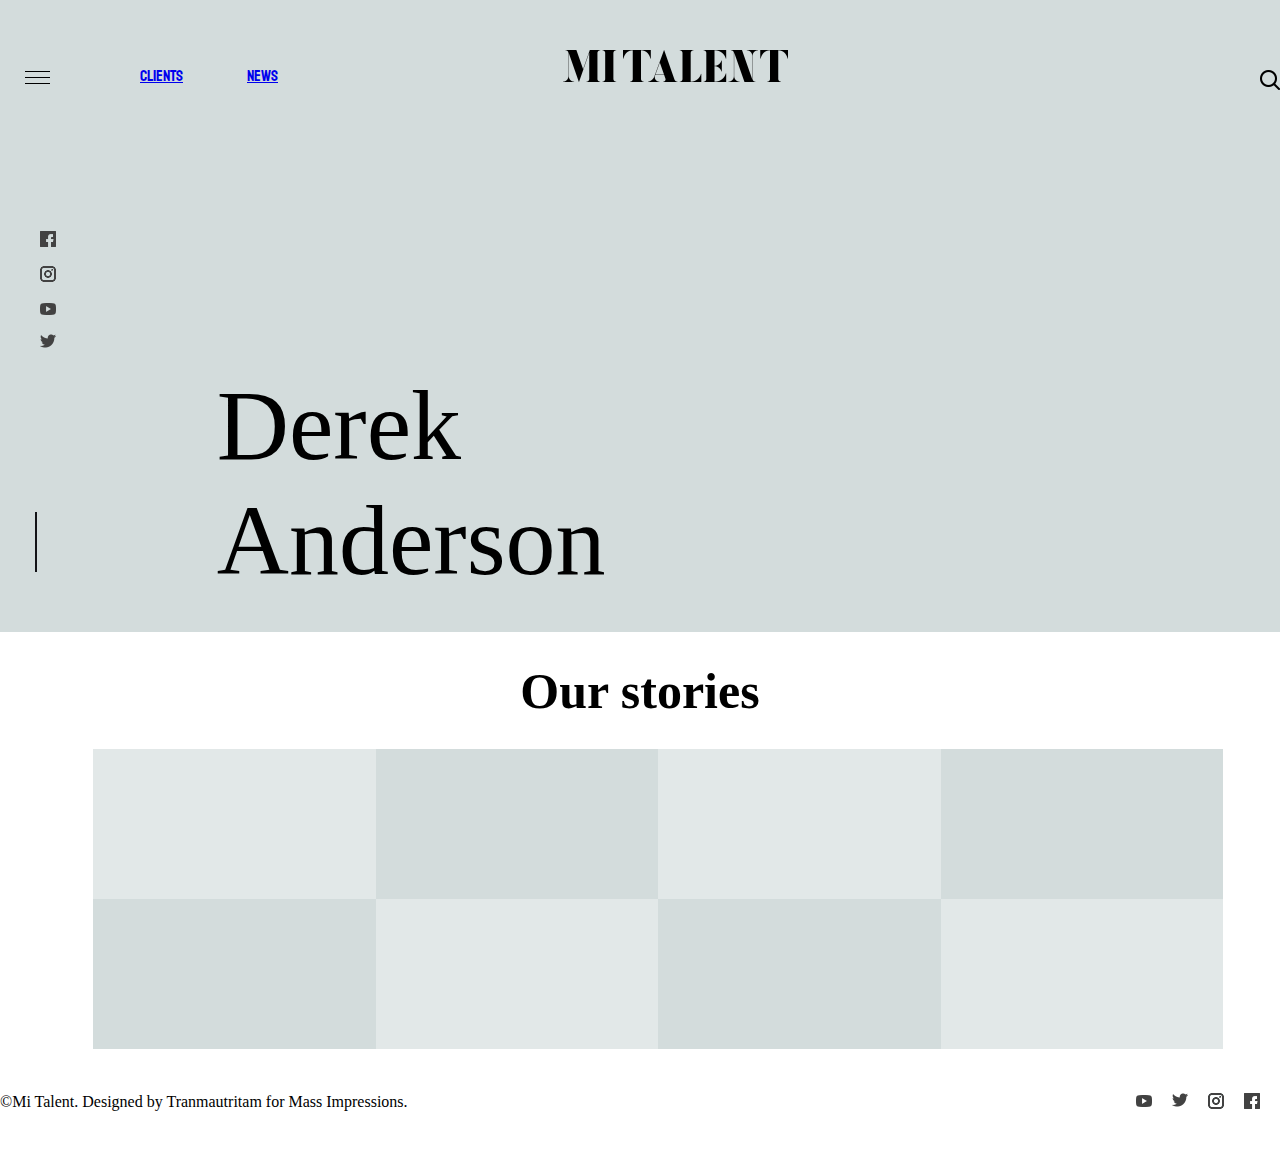
<file: Home Work 4/index.html>
<!DOCTYPE html>
<html>
<head>
	<meta charset="utf-8">
	<title>Home work</title>
	<link rel="stylesheet"  href="css/style.css">
	<link href="https://fonts.googleapis.com/css?family=Staatliches" rel="stylesheet">
</head>
<body>
	<header class="header">
		<div class="three-strips">
			<div class="strip"></div>
			<div class="strip"></div>
			<div class="strip"></div>
		</div>
		<nav class="navigation">
			<ul class="navigation-list">
				<li class="navigation-buttons"><a href="#">Clients</a>
				</li>
				<li class="navigation-buttons"><a href="#">News</a>
				</li>
			</ul>
		</nav>
		<img class="headline" src="img/Vector Smart Object.png" alt="non mitalent">
		<div class="search">
			<img src="img/search.png" alt="non search">
		</div>
	</header><!-- End header -->
	<div class="buttons"> <!-- buttons -->
		<ul class="but-item">
			<li class="butt"> <!-- Faecbook -->
				<a href="#">
					<img src="img/16px-logo-facebook.png"	alt="non faecbook">
				</a>
			</li>
			<li class="butt"> <!-- Instagram -->
				<a href="#">
					<img src="img/16px-logo-instagram1.png"	alt="non instagram">
				</a>
			</li>
			<li class="butt"> <!-- You tube -->
				<a href="#">
					<img src="img/16px-logo-youtube.png"	alt="non youtube">
				</a>
			</li>
			<li class="butt"> <!-- Twitter -->
				<a href="#">
					<img src="img/16px-logo-twitter.png"	alt="non twitter">
				</a>
			</li>
		</ul>
	</div> <!-- End  buttons-->
	<div class="item">	
		<img class="line" src="img/line.png" alt="non line">
		<p class="text-der">Derek </br>Anderson</p>
	</div>
	<div class="white-fon">
		<h1 class="hed">Our stories</h1>
		<div class="parent-foto">
			<ul class="parent-foto">
				<li class="foto"><a href="#"></a></li>
				<li class="foto-col"><a href="#"></a></li>
				<li class="foto"><a href="#"></a></li>
				<li class="foto-col"><a href="#"></a></li>
				<li class="foto-col"><a href="#"></a></li>
				<li class="foto"><a href="#"></a></li>
				<li class="foto-col"><a href="#"></a></li>
				<li class="foto"><a href="#"></a></li>
			</ul>
		</div>
		<div class="footer">
			<span>&copy;Mi Talent. Designed by Tranmautritam for Mass Impressions.</span>
			<a href="#"><img src="img/16px-logo-facebook.png"></a>
			<a href="#"><img src="img/16px-logo-instagram1.png"></a>
			<a href="#"><img src="img/16px-logo-twitter.png"></a>
			<a href="#"><img src="img/16px-logo-youtube.png"></a>
		</div>
	</div>
</body>
</html>
</file>
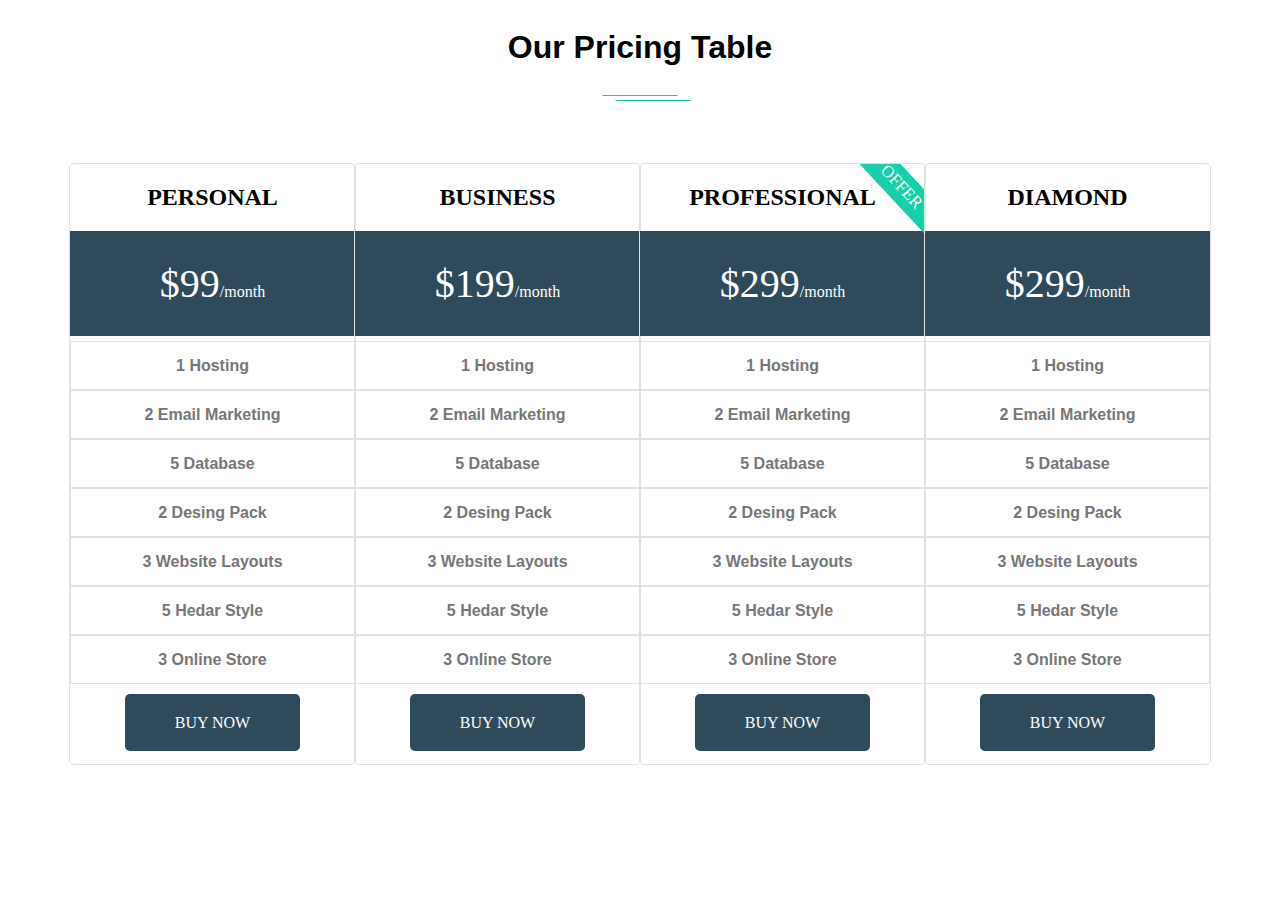
<file: Home Work 5/index.html>
<!DOCTYPE html>
<html>
<head>
	<meta charset="utf-8">
	<title></title>
	<link rel="stylesheet"  href="css/style.css">
</head>
<body>
	<div class="wraper">
		<h1 class="hed">Our Pricing Table</h1>
		<div class="card-item">
			<div class="card">					<!--Нацало блока 1 -->
				<h2>PERSONAL</h2>     <!-- Оглавление -->
				<div class="prices"><span>$99</span>/month</div> <!-- Цена -->
				<ul>					<!-- Список -->
					<li>1 Hosting</li>
					<li>2 Email Marketing</li>
					<li>5 Database</li>
					<li>2 Desing Pack</li>
					<li>3 Website Layouts</li>
					<li>5 Hedar Style</li>
					<li>3 Online Store </li>
				</ul>
				<a href="#">BUY NOW</a> <!-- кнопка -->
			</div>								<!-- Конец блока-->
			<div class="card">					<!--Нацало блока 2 -->
				<h2>BUSINESS</h2>     <!-- Оглавление -->
				<div class="prices"><span>$199</span>/month</div> <!-- Цена -->
				<ul>					<!-- Список -->
					<li>1 Hosting</li>
					<li>2 Email Marketing</li>
					<li>5 Database</li>
					<li>2 Desing Pack</li>
					<li>3 Website Layouts</li>
					<li>5 Hedar Style</li>
					<li>3 Online Store </li>
				</ul>
				<a href="#">BUY NOW</a> <!-- кнопка -->
			</div>								<!-- Конец блока-->
			<div class="card">					<!--Нацало блока 3 -->
				<h2>PROFESSIONAL</h2>     <!-- Оглавление -->
					<div class="strip">OFFER</div>
				<div class="prices"><span>$299</span>/month</div> <!-- Цена -->
				<ul>					<!-- Список -->
					<li>1 Hosting</li>
					<li>2 Email Marketing</li>
					<li>5 Database</li>
					<li>2 Desing Pack</li>
					<li>3 Website Layouts</li>
					<li>5 Hedar Style</li>
					<li>3 Online Store </li>
				</ul>
				<a href="#">BUY NOW</a> <!-- кнопка -->
			</div>								<!-- Конец блока-->
			<div class="card">					<!--Нацало блока 4 -->
				<h2>DIAMOND</h2>     <!-- Оглавление -->
				<div class="prices"><span>$299</span>/month</div> <!-- Цена -->
				<ul>					<!-- Список -->
					<li>1 Hosting</li>
					<li>2 Email Marketing</li>
					<li>5 Database</li>
					<li>2 Desing Pack</li>
					<li>3 Website Layouts</li>
					<li>5 Hedar Style</li>
					<li>3 Online Store </li>
				</ul>
				<a href="#">BUY NOW</a> <!-- кнопка -->
			</div>								<!-- Конец блока-->

		</div>
	</div>
</body>
</html>
</file>
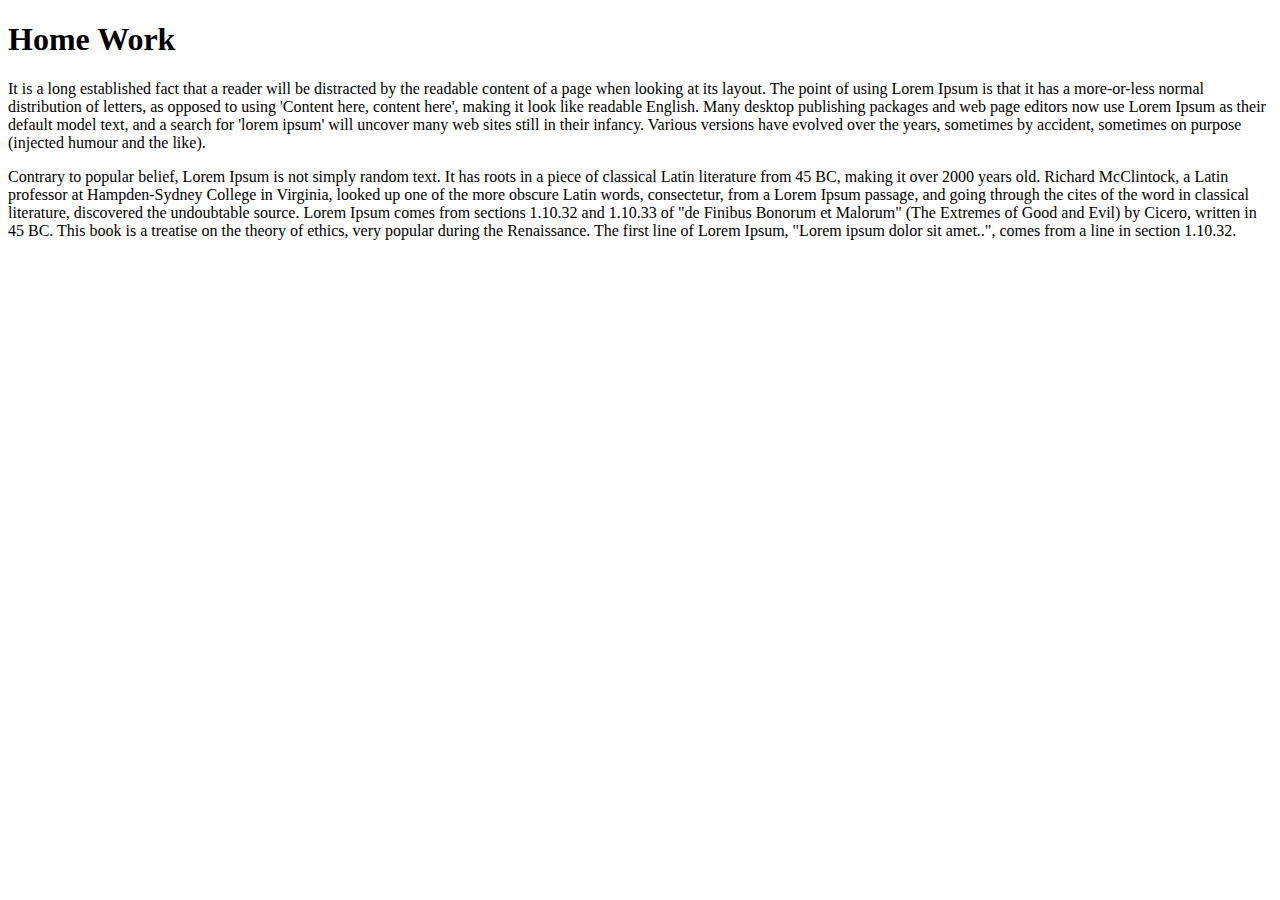
<file: Home Work/Index.html>
<!DOCTYPE html>
	<head>
		<meta charset="utf-8">
		<title>My home work</title>
		<link href="css/style.css" ref="stylesheet"/>

		<style>
			
		</style>
	</head>
	<body>
		<h1>Home Work</h1>
		<p>It is a long established fact that a reader will be distracted by the readable content of a page when looking at its layout. The point of using Lorem Ipsum is that it has a more-or-less normal distribution of letters, as opposed to using 'Content here, content here', making it look like readable English. Many desktop publishing packages and web page editors now use Lorem Ipsum as their default model text, and a search for 'lorem ipsum' will uncover many web sites still in their infancy. Various versions have evolved over the years, sometimes by accident, sometimes on purpose (injected humour and the like).</p>

		<p>Contrary to popular belief, Lorem Ipsum is not simply random text. It has roots in a piece of classical Latin literature from 45 BC, making it over 2000 years old. Richard McClintock, a Latin professor at Hampden-Sydney College in Virginia, looked up one of the more obscure Latin words, consectetur, from a Lorem Ipsum passage, and going through the cites of the word in classical literature, discovered the undoubtable source. Lorem Ipsum comes from sections 1.10.32 and 1.10.33 of "de Finibus Bonorum et Malorum" (The Extremes of Good and Evil) by Cicero, written in 45 BC. This book is a treatise on the theory of ethics, very popular during the Renaissance. The first line of Lorem Ipsum, "Lorem ipsum dolor sit amet..", comes from a line in section 1.10.32.</p>
	</body>
</file>
<file: Home Work 4/css/style.css>
body,
html{
	margin: 0;
	padding: 0;
	background-color: #d3dcdc;
}

*{
	box-sizing: border-box;
}

ul,
ol{
	list-style-type: none;
}

.navigation-buttons{
	padding-right: 60px;
	padding-bottom: 10px;
	font-family: 'Staatliches', cursive;
}

.header{
	overflow: hidden;
	height: 100px;
	padding-top: 50px;

}

.three-strips {
    padding: 16px 25px 0;
    height: 25px;
    width: 25px;
    display: inline-block;
    position: absolute;
	
}

.strip{
	height: 6px;
	width: 25px;
	border-bottom: 1px solid black;
}

.navigation {
	float: left;
	padding-left: 100px;
	padding-bottom: 10px; 
}

.navigation-list li{
	display: inline-block;
}
.headline{
	position: absolute;
	left: 44%;
}

.search{
	float: right;
	padding-top: 20px;
}						 /* End headar */

.but-item{
	padding-top: 100px;
}

.butt{
	padding-top: 15px;
}

.line{
	height: 60px;
    margin-top: 31%;
    margin-right: 30%;
    padding-top: 0px;
	padding-left: 35px;
	padding-right: 40px;
	display: inline-block;
}

.item {
	display: inline-flex;
}


.text-der {
	font-size: 100px;
	display: inline-block;
	margin: 0;
}

.white-fon{
	background-color: white;
}

.hed {
	text-align: center;
	font-size: 50px;
	padding-top: 30px;
}

.parent-foto{
	width: 1170px;
	height: 300px;
	margin: 0 auto;
}

.foto, .foto-col {
	width: 25%;
	height: 150px;
	display: inline-flex;
	padding: 0;
	margin: -4px -2px -2px;
}


.foto {
	background-color: #e2e8e8;
}

.foto-col{
	background-color: #d3dcdc;
}

.parent-foto li:hover {
	background-color: #bad6d6;
}

.footer {
	padding: 40px 0px;
}

.footer a {
	margin-right: 20px;
	float: right;
}
</file>
<file: Home Work 5/css/style.css>
.wraper{
	text-align: center;
}


.hed{
	position: relative;
	display: inline-block;
	margin-bottom: 100px;
	font-family: Geneva, Arial, Helvetica, sans-serif;
}

.hed::after{
	content: "";
	display: block;
	height: 1px;
	width: 75px;
	background-color: #18cfab;
	position: absolute;
	bottom: -30px;
	left: 50%;
	transform: translate(-50%);
}

.hed::before{
	content: "";
	display: block;
	height: 1px;
	width: 75px;
	background-color: #18cfab;
	position: absolute;
	bottom: -35px;
	left: 50%;
	transform: translate(calc(-50% + 13px));	
}

.card-item{
height: 600px;
width: 1140px;
margin: auto ;

}

.card{
	border: 1px solid #e1e1e1;
	height: 100%;
	width: 25%;
	display: inline-block;
	margin: -3px;
	border-radius: 5px;
	position: relative;
	overflow: hidden;
}

.strip{
	/* height: 15px;*/
	background-color: #18cfab;
	position: absolute;
	top: 8px;
	right: -28px;
	font-size: 17px;
	color: #ffffff;
	transform: rotate(47deg);
	padding: 5px 25px;
}

.card span{
	font-size: 40px;
}

.prices{
	height: 105px;
	background-color: #2e4a5b;
	line-height: 105px;
	color: #ffffff;
}

ul,
li{
	list-style-type: none;
}

ul{
	padding: 0;
	margin-top: 5px;
	margin-bottom: 30px;
}


li{
	border: 1px solid #e1e1e1;
	height: 47px;
	line-height: 47px;
	font-family: Geneva, Arial, Helvetica, sans-serif;
	font-weight:bold;
	color: #777777;
}

a{
	padding: 20px 50px;
	background-color: #2e4a5b;
	text-decoration: none;
	color: #ffffff;
	border-radius: 5px;
	text-align: center;
}
/* ---------------------------hover-------------------------- */
.card:hover{
	box-shadow: 0 0 10px rgba(0,0,0,0.5) ;
}

.card:hover h2 {
	color: #18cfab;
}

  .card:hover .prices {
	background-color: #18cfab;
}

 .card:hover a{
	background-color: #18cfab;
}
</file>
<file: Home Work/css/style.css>
p {
	color:red;
}
</file>
